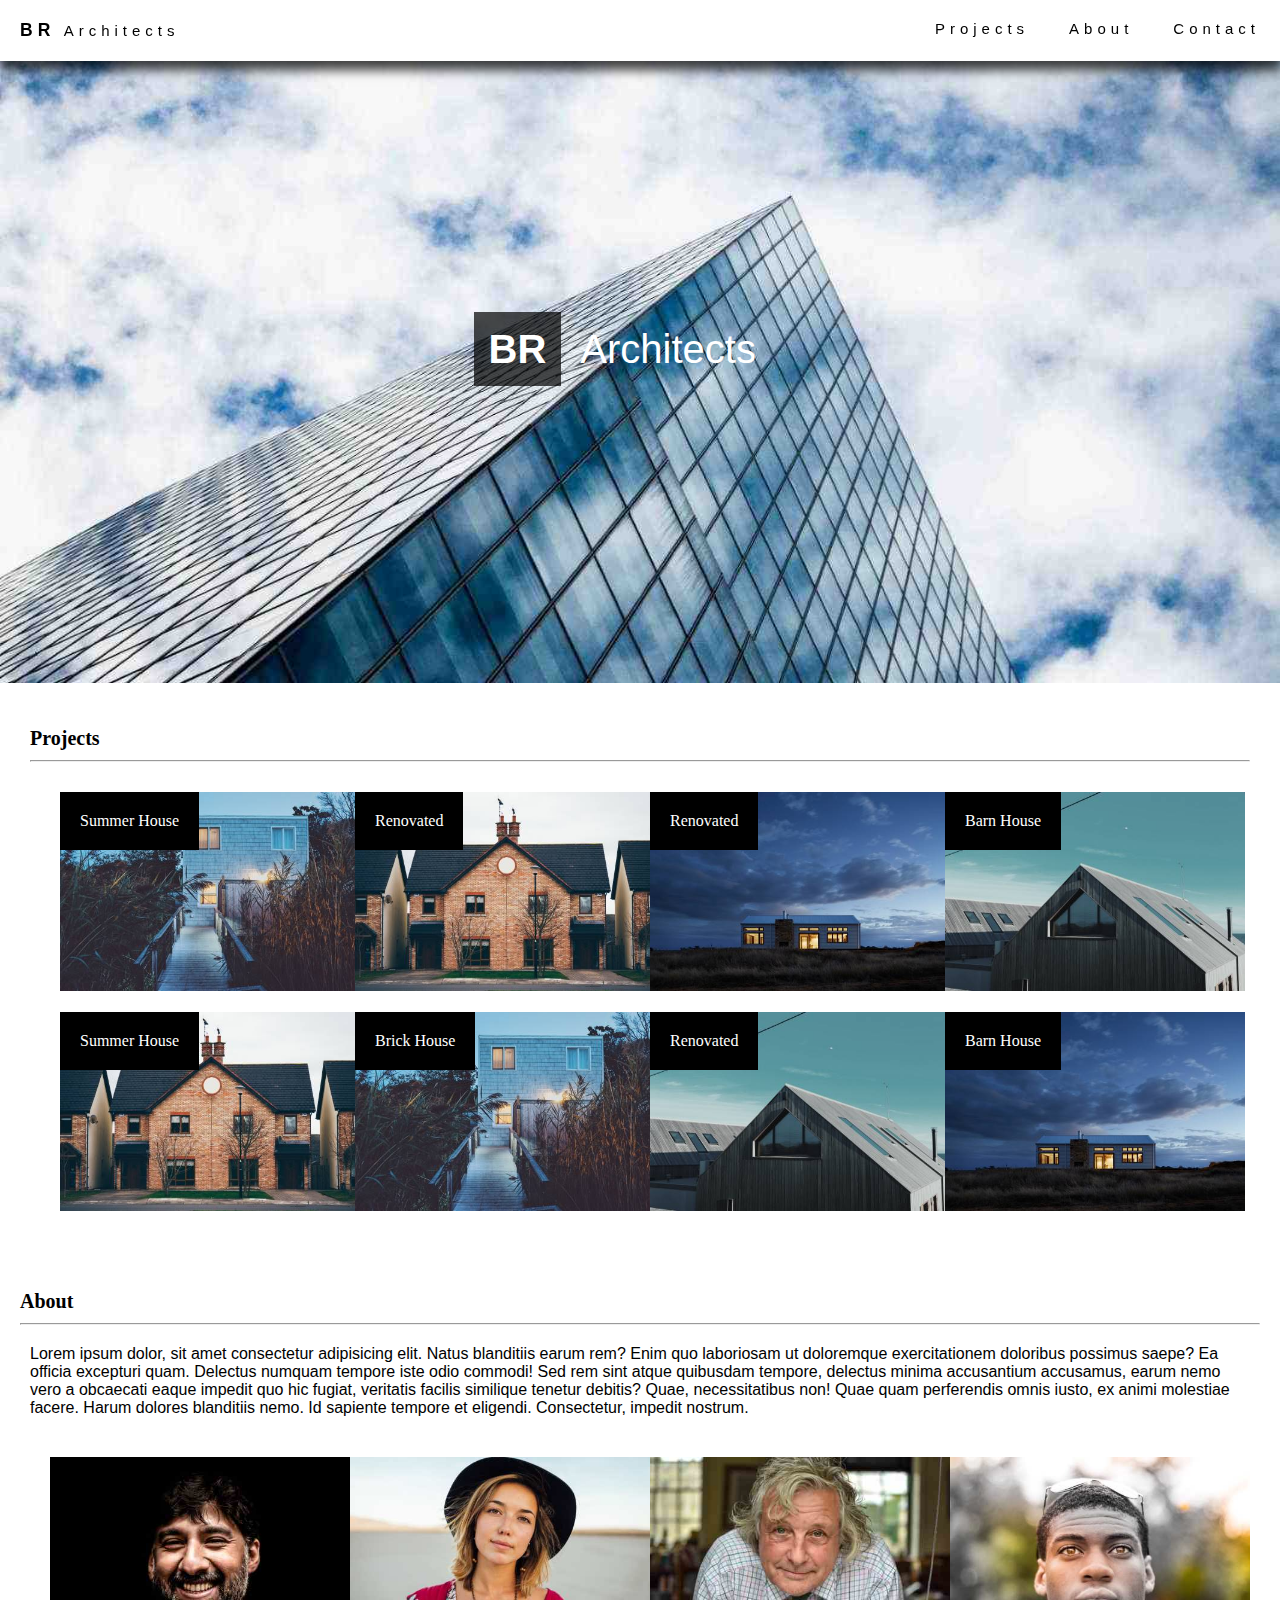
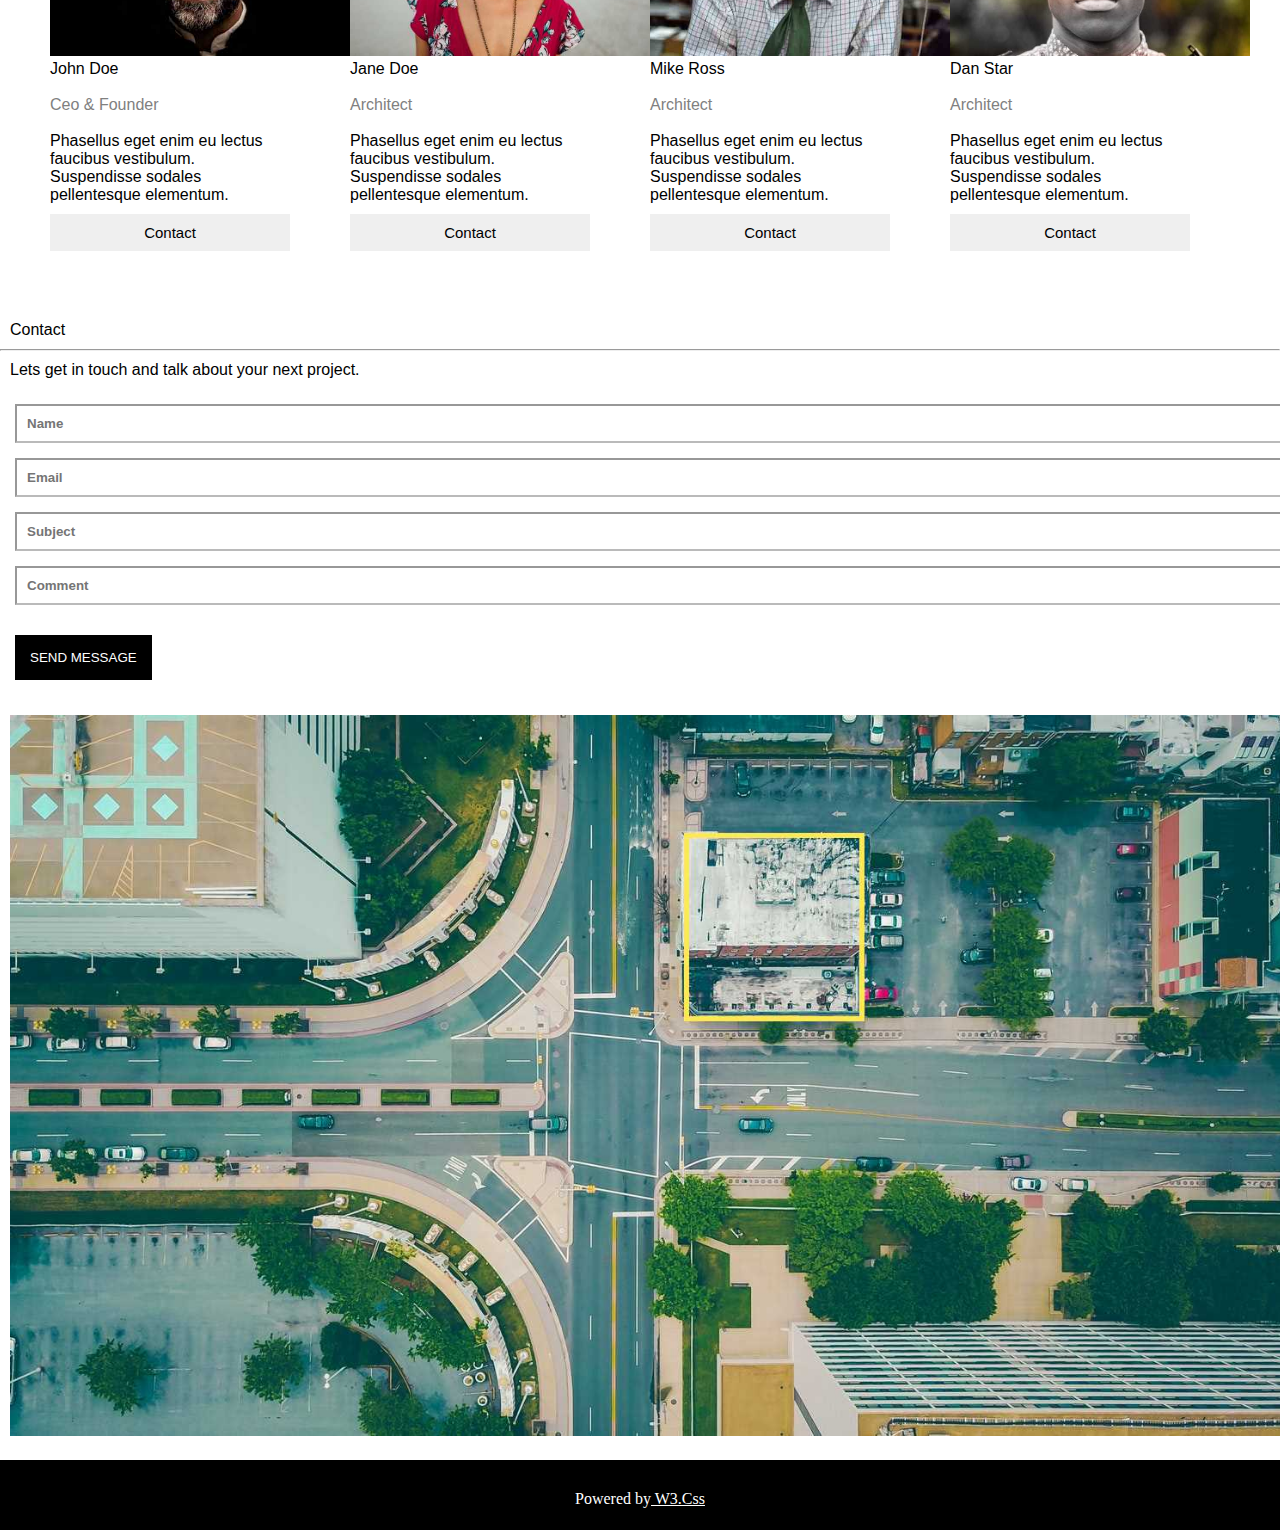
<file: project1/index.html>
<!DOCTYPE html>
<html lang="en">
<head>
    <meta charset="UTF-8">
    <meta name="viewport" content="width=device-width, initial-scale=1.0">
    <title>Document</title>
    <link rel="stylesheet" href="css/style.css">
    
</head>
</nav>
<body>
    <nav>
        <ul>
        <li><a href="#brarchitects"><span><h3>BR</h3></span>  Architects</a></li>
        <li class="rightlink" ><a href="#contact">Contact</a></li>
        <li class="rightlink" ><a href="#about">About</a></li>
        <li class="rightlink" ><a href="#projects">Projects</a></li>
        <div class="clear"></div>

        </ul>
        <div class="clear"></div>

    </nav>
    
    <section id="brarchitects">
        <article>
            
        
            <P class="heading">
                <span> BR</span> Architects
            </P> 
            
            <img src="images/architect.jpg" alt="">
        </article>
    </section>
    <div class="clear"></div>

    <section id="projects">
        <p class="proj">Projects</p>
        
        <hr>
        <article>
            <p class="House">Summer House</p>
            <img src="images/house5 1.jpg" alt="">
           
           
        </article>
       
        <article>
            <p class="House">Renovated</p>
            <img src="images/house2 2.jpg" alt="">
            
           
        </article>
        
        <article>
            <p class="House">Renovated</p>
            <img src="images/house3 3.jpg" alt="">
           
           
        </article>
       
        <article>
            <p class="House">Barn House</p>
            <img src="images/house4 4.jpg" alt="">
            
           
        </article>
        
        
        <article>
            <p class="House">Summer House</p>
            <img src="images/house2 5.jpg" alt="">
            

           
        </article>
        
        <article>
            <p class="House">Brick House</p>
            <img src="images/house5 6.jpg" alt="">
           
           
        </article>
       
        <article>
            <p class="House">Renovated</p>
            <img src="images/house4 7.jpg" alt="">
            
            
        </article>
        
        <article>
            <p class="House">Barn House</p>
            <img src="images/house3 8.jpg" alt="">
            
            
        </article>
        <div class="clear"></div>

    </section>
    <div class="clear"></div>
    <br>

    <section id="about" >
        <p class="abt">About</p>
        <hr>
         <div class="lorem">Lorem ipsum dolor, sit amet consectetur adipisicing elit. Natus blanditiis earum rem? Enim quo laboriosam ut doloremque exercitationem doloribus possimus saepe? Ea officia excepturi quam. Delectus numquam tempore iste odio commodi! Sed rem sint atque quibusdam tempore, delectus minima accusantium accusamus, earum nemo vero a obcaecati eaque impedit quo hic fugiat, veritatis facilis similique tenetur debitis? Quae, necessitatibus non! Quae quam perferendis omnis iusto, ex animi molestiae facere. Harum dolores blanditiis nemo. Id sapiente tempore et eligendi. Consectetur,
             impedit nostrum. </div>
             <article class="persons">
                <img src="images/john doe.jpg" alt="">
                <p>John Doe</p><br>
                <p class="jop">Ceo & Founder</p><br>
                <p>Phasellus eget enim eu lectus faucibus vestibulum. Suspendisse sodales pellentesque elementum.</p>
                <button>Contact</button>
             </article>

             <article class="persons">
                <img src="images/jane doe.jpg" alt="">
                <p>Jane Doe</p><br>
                <p class="jop">Architect</p><br>
                <p>Phasellus eget enim eu lectus faucibus vestibulum. Suspendisse sodales pellentesque elementum.</p>
                <button>Contact</button>
             </article>

             <article class="persons">
                <img src="images/mike ross.jpg" alt="">
                <p>Mike Ross</p><br>
                <p class="jop">Architect</p><br>
                <p>Phasellus eget enim eu lectus faucibus vestibulum. Suspendisse sodales pellentesque elementum.</p>
                <button>Contact</button>

             </article>

             <article class="persons">
                <img src="images/dan star.jpg" alt="">
                <p>Dan Star</p><br>
                <p class="jop">Architect</p><br>
                <p>Phasellus eget enim eu lectus faucibus vestibulum. Suspendisse sodales pellentesque elementum.</p>
                <button>Contact</button>

             </article>
             <div class="clear"></div>
    </section>
    <section  id="contact">
        <p>Contact</p><hr>
        <p>Lets get in touch and talk about your next project.</p>
        <form action="" >
            <input type="text" name="name" placeholder="Name" >
            <input type="email" name="mail" placeholder="Email">
            <input type="text" name="subject" placeholder="Subject">
            <input type="text" name="comment" placeholder="Comment">
            <button>SEND MESSAGE</button>

        </form>
        <div class="map">
            <img src="images/map.jpg" alt="">
        </div>
    </section>
    <section id="footer">
        <p>Powered by<a href="w3.css"> W3.Css</a>
        </p>


    </section>


   
</body>
</html>
</file>
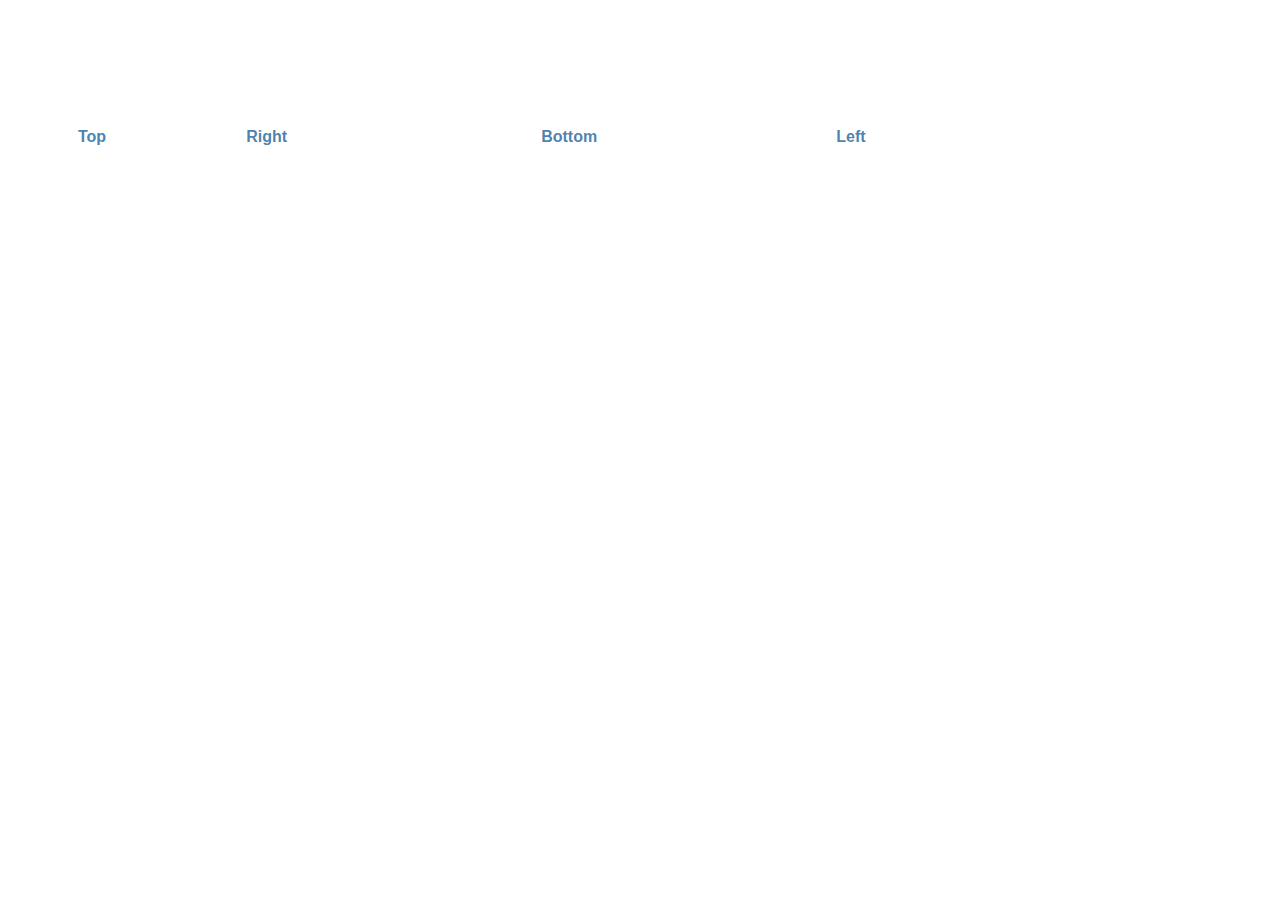
<file: project1/index4.html>
<!DOCTYPE html>
<html lang="en">
<head>
    <meta charset="UTF-8">
    <meta name="viewport" content="width=device-width, initial-scale=1.0">
    <title>Document</title>

<style>

    .parent{
        float: left;
       padding: 20px;
        margin: 50px;
        float: left;
       
    }


      .tooltip{
       color: rgba(7, 83, 145, 0.736);
       font-weight: bold;
       font-family: Arial, Helvetica, sans-serif;
       position: relative;
       padding-top: 50px;
      
        
    }
    .tooltiptop{
     
       top: 0px;
       left: -50px;
       padding: 10px 20px;
        color: white;
        background-color: #5a5757;
        margin: -70px;
        border-radius: 10px;
        visibility: hidden;
       
        
    


    }

    .tooltiptop::after{
        content: " ";
    
      position: absolute;
      top: 75%;
       left: 40%;
      border-top: 10px solid #5a5757 ;
      border-bottom: 10px solid transparent ;
      border-left: 10px solid  transparent;
      border-right: 10px solid transparent;
           
      
    }

    .tooltipright{
        position: relative;
        top: -40px;
        left: 45px;
        padding: 10px 20px;
         color: white;
         background-color: #5a5757;
         margin: 15px;
         border-radius: 10px;
         visibility: hidden;
       
         
     
 
 
     }
 
     .tooltipright::after{
         content: " ";
     
       position: absolute;
       top: 8px;
        left: -19px;
       border-top: 10px solid transparent ;
       border-bottom: 10px solid transparent ;
       border-left: 10px solid  transparent;
       border-right: 10px solid #5a5757;
            
       
     }

     .tooltipbottom{
        position: relative;
        top: 0px;
        left: -35px;
        padding: 10px 20px;
         color: white;
         background-color: #5a5757;
         margin: 15px;
         border-radius: 10px;
         visibility: hidden;
        
         
     
 
 
     }
 
     .tooltipbottom::after{
         content: " ";
     
       position: absolute;
       top: -19px;
        left: 40px;
       border-top: 10px solid transparent;
       border-bottom: 10px solid #5a5757 ;
       border-left: 10px solid  transparent;
       border-right: 10px solid transparent;
            
       
     }

     
    .tooltipleft{
        position: relative;
        top: -40px;
        left: -150px;
        padding: 10px 20px;
         color: white;
         background-color: #5a5757;
         margin: 15px;
         border-radius: 10px;
         visibility: hidden;
      
 
     }
 
     .tooltipleft::after{
         content: " ";
     
       position: absolute;
       top: 10px;
        left: 122px;
       border-top: 10px solid transparent;
       border-bottom: 10px solid transparent ;
       border-left: 10px solid  #5a5757;
       border-right: 10px solid transparent;
            
     }
     .tooltip:hover .tooltipbottom {
        visibility: visible;
    
     }

     .tooltip:hover .tooltiptop{
        visibility: visible;
     }
     .tooltip:hover .tooltipright{
        visibility: visible;
     }
    .tooltip:hover .tooltipleft{
        visibility: visible;
    }
     
          
    
     
    
    
   

</style>

<div class="parent">
   
    <div class="tooltip">Top
    <div class="tooltiptop">Tooltip text</div>
    </div>
</div>

<div class="parent">
   <div class="tooltip">Right
    <div class="tooltipright">Tooltip text</div>
    </div>
</div>

<div class="parent">
    <div class="tooltip">Bottom
   
    <div class="tooltipbottom">Tooltip text</div>
    </div>
</div>

<div class="parent">
   <div class="tooltip">Left
    <div class="tooltipleft">Tooltip text</div>
    </div>

</div>

<div class="clear"></div>


</head>
<body>

    
</body>
</html>
</file>
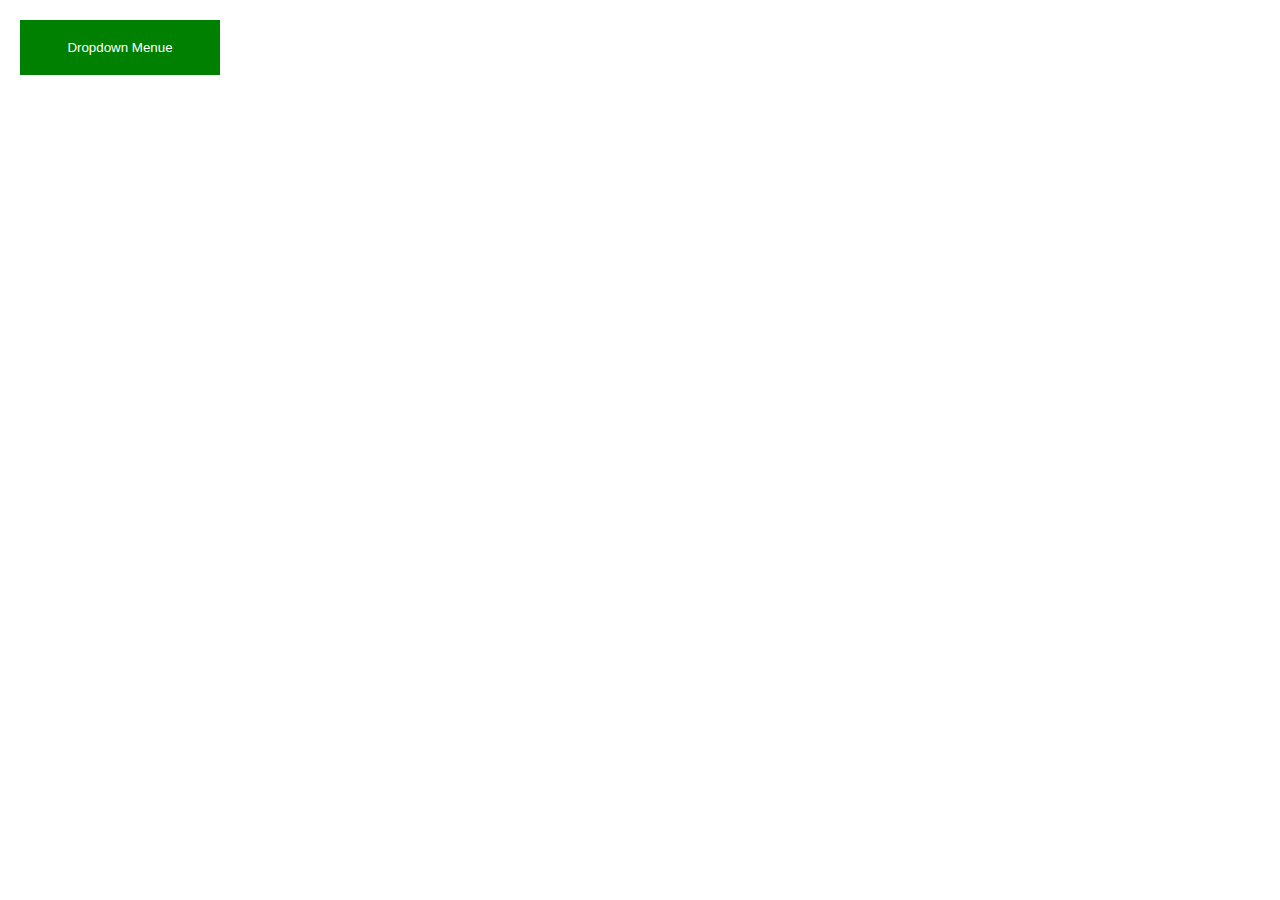
<file: project1/indexx2.html>
<!DOCTYPE html>
<html lang="en">
<head>
    <meta charset="UTF-8">
    <meta name="viewport" content="width=device-width, initial-scale=1.0">
    <title>Document</title>
    <style>
        *{
            padding: 0px;
            margin: 0px;
            box-sizing: border-box;
        }
        .droplist{
            position: relative;
            width: 200px;
        
            padding: 10px;
            margin: 10px;
        }
            button{
                color: white;
                background-color: green;
                padding: 20px;
                border: none;
                width: 200px;
               
            



            }
       
        .dropdown{
            width: 100%;
            position: absolute;
            padding: 15px 0px;
            background-color: #eee;
            display: none;
        }
        .dropdown a{
            text-decoration: none;
            color: black;
            display: block;
           padding: 15px ;
           
            
        }
        
       
        
       
        .clear{
            clear: both;
        }

        
     .droplist:hover  .dropdown{
        display: block;

       
       
     } 
     .dropdown  a:hover{
        background-color: lightgrey;


     }
     
      
    </style>
</head>
<body>
    <div class="droplist">
        <button>Dropdown Menue</button>
        <div class="dropdown">
            <a href="indexx2.html">Link 1</a>
            <a href="indexx2.html">Link 2</a>
            <a href="indexx2.html">Link 3</a>
        </div>

   <div class="clear"></div> 
    </div>

    
</body>
</html>
</file>
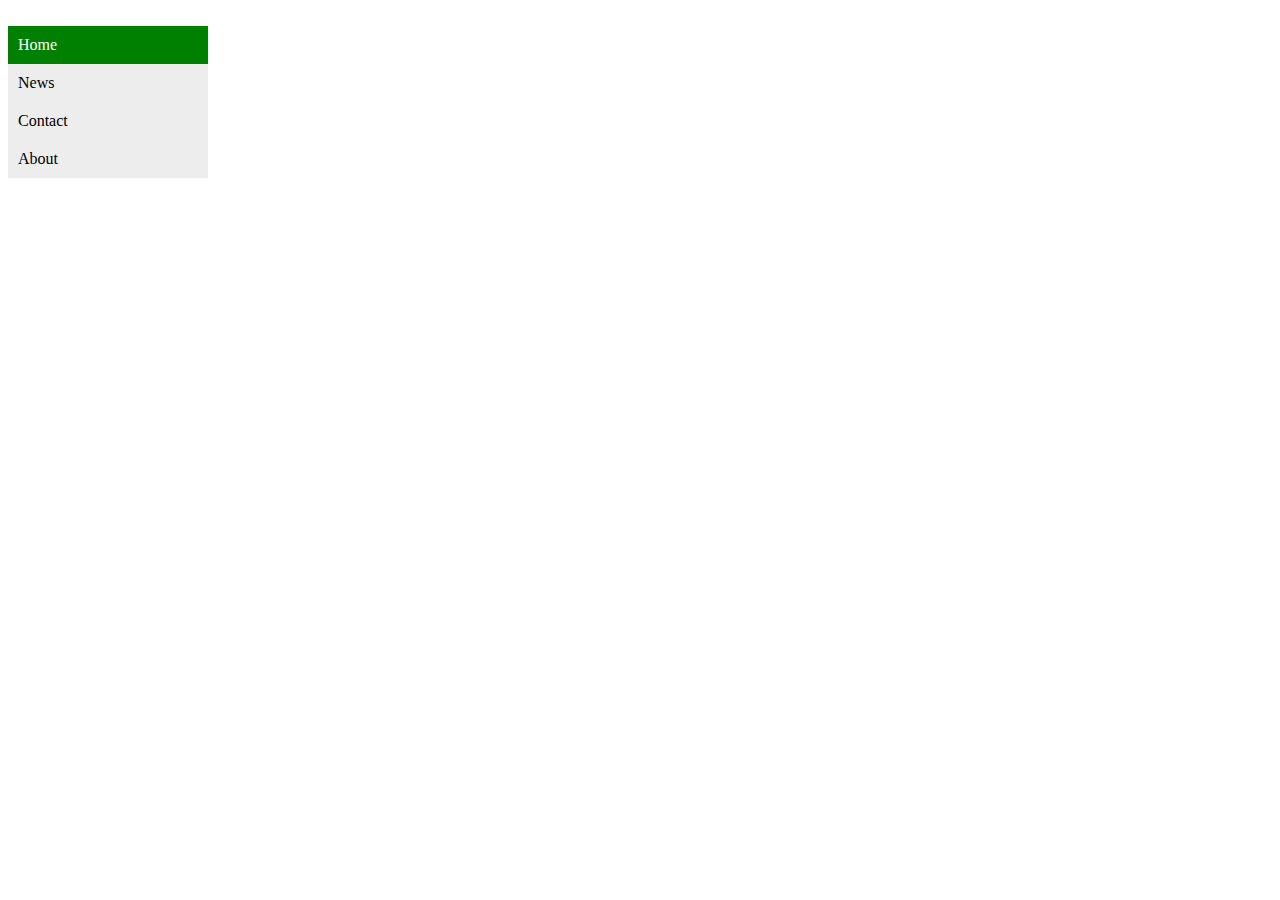
<file: project1/indexx3.html>
<!DOCTYPE html>
<html lang="en">
<head>
    <meta charset="UTF-8">
    <meta name="viewport" content="width=device-width, initial-scale=1.0">
    <title>Document</title>
    <style>
        .vertical{
            padding: 10px 0px;
            list-style-type: none;
            width: 200px;
        }
        .vertical a{
            display: block;
            text-decoration: none;
            padding: 10px;
        }
       
        .vertical .one{
            background-color: green;
            


        }
        .vertical .one a{
            color: white;
        }
        .vertical .two{
            background-color:rgba(4, 4, 4, 0.07) ;
       
        }
        .vertical .two a{
            color: black;
            padding: 10px;
        }
         .vertical .two a:hover{
            background-color: grey;
          
        }


       
        
    </style>
</head>
<body>
    <ul class="vertical">
        <li class="one"><a href="indexx3.html">Home</a></li>
        <li class="two">
            <a href="indexx3.html">News</a>
            <a href="indexx3.html">Contact</a>
            <a href="indexx3.html">About</a>
        </li>

    </ul>



   
    
</body>
</html>
</file>
<file: project1/css/style.css>
*{
    padding: 0px;
    margin: 0px;
    box-sizing: border-box;
}
nav{
    background-color: #fff;
    width: 100%;
    box-shadow:  0 8px 10px 0 rgba(0,0,0,0.5),0 8px 12px 0 rgba(0,0,0,0.5);
   /*h shadow / v shadow /blur / spread /color /inset يعني الظل بتاعك خارجي ولا داخلي */
   
    position: fixed;
    top: 0px;
   z-index: 1;
}
nav ul{
   padding: 0px;
    list-style-type: none;

    

}
nav ul li {
    display: inline-block;
   
  

}
nav ul li a{
    text-decoration: none;
    color: black;
    padding: 10px;
    margin: 10px;
    
    display: inline-block;
    letter-spacing: 5px;
    font-family: Verdana, Geneva, Tahoma, sans-serif;
    font-weight: 15px;
    font-size: 15px;
   
}
a:hover{
    background-color:lightgrey;

}
span h3{
    display: inline;
}
.rightlink{
    float: right;
}
.clear{
    clear: both;
}
#brarchitects  article  {
    padding: 0px;
    position: relative;
   
}

#brarchitects  article img{
    width: 100%;
    padding-bottom: 10px;
}

 .heading{
    color: white;
    font-size: 40px;
    position: absolute;
    left: 37%;
    top: 47%;
    font-family: Verdana, Geneva, Tahoma, sans-serif;
    word-spacing: 10px;
   
}

.heading span{
    background-color: rgba(0, 0, 0,0.7);
    padding: 15px;
    font-weight: bold;
}

#projects{
    padding: 30px;
}

#projects  article{
   width: calc(25% - 30px);
    height: 200px;
  
 padding: 20px;
  
    margin: 10px;
    float: left;
    position: relative;

        
}
#projects  article img{
width: 300px;
}



.House{
    position: absolute;
    top: 20px;
    left: 20px;
    background-color: black;
    color: white;
    padding: 20px;

    
}
.proj{
    font-weight: bold;
    font-size: 20px;
   margin-bottom: 10px;
   
    
   
}
#about{
    margin-top: 20px;
    padding: 20px;
}
.abt{
    font-weight: bold;
    font-size: 20px;
   margin-bottom: 10px;
}

.lorem{
    padding: 10px;
    margin-top: 10px;
    font-family: Verdana, Geneva, Tahoma, sans-serif;
   
}
.persons{
    font-family: Verdana, Geneva, Tahoma, sans-serif;
    width: calc(25% - 30px);
    float: left;
    margin: 10px;
    padding: 20px;

}
.persons img{
    width: 300px;
}
.persons  .jop{
    color: grey;
}
.persons  button{
    width: 100%;
    padding: 10px 0px;
   
    color: black;
    font-size: 15px;
    cursor: pointer;
    margin:10px 0px;
    background-color: rgba(0, 0, 0, 0,5);
    border: none;


}
button:hover{
    background-color: lightgrey;
}

#contact p{
    padding: 10px;
    font-family: Verdana, Geneva, Tahoma, sans-serif;
}


input{
    display: block;
    padding: 10px;
    margin: 15px;
    width: 100%;
    font-weight: bold;
 border-color: rgba(0, 0, 0, 0.4);
}
form button{
    padding: 15px;
    margin: 15px;
    color: white;
    background-color: black;
    border: none;

}
form  button:hover{
    color: black;
}

.map{
    margin: 10px 0px;
} 

.map img{
    width: 100%;
    margin: 10px;
   
}
#footer{
    background-color: black;
    width: 100%;
    height: 70px;
   
}
#footer p{
    text-align: center;
    color: white;
    padding-top: 30px;
}
#footer p a{
    color: white;
}
#footer  a:hover{
    color: green;
    background-color: black;
    
}




@media screen and (max-width: 900px) {
    
    body{
        height: 4130px;
    }
    
    .persons{
        width: calc(100% - 415px);
    
    }
   #projects  article{
        width: calc(100% - 400px);
       
   } 

}



@media screen and (max-width: 500px) {
    
    body{
        height: 5248px;
       
    }
    
    
    .persons{
        width: calc(100% - 50px);
    
    }
    
   #projects  article{
        width: calc(100% - 20px);
       
   }
   nav{
  
    position: fixed;
    top: 0px;
   padding-top: 20px;
   margin-bottom: 10px;
    
}


 
 .rightlink{
    display: none;
   
}


}
</file>
